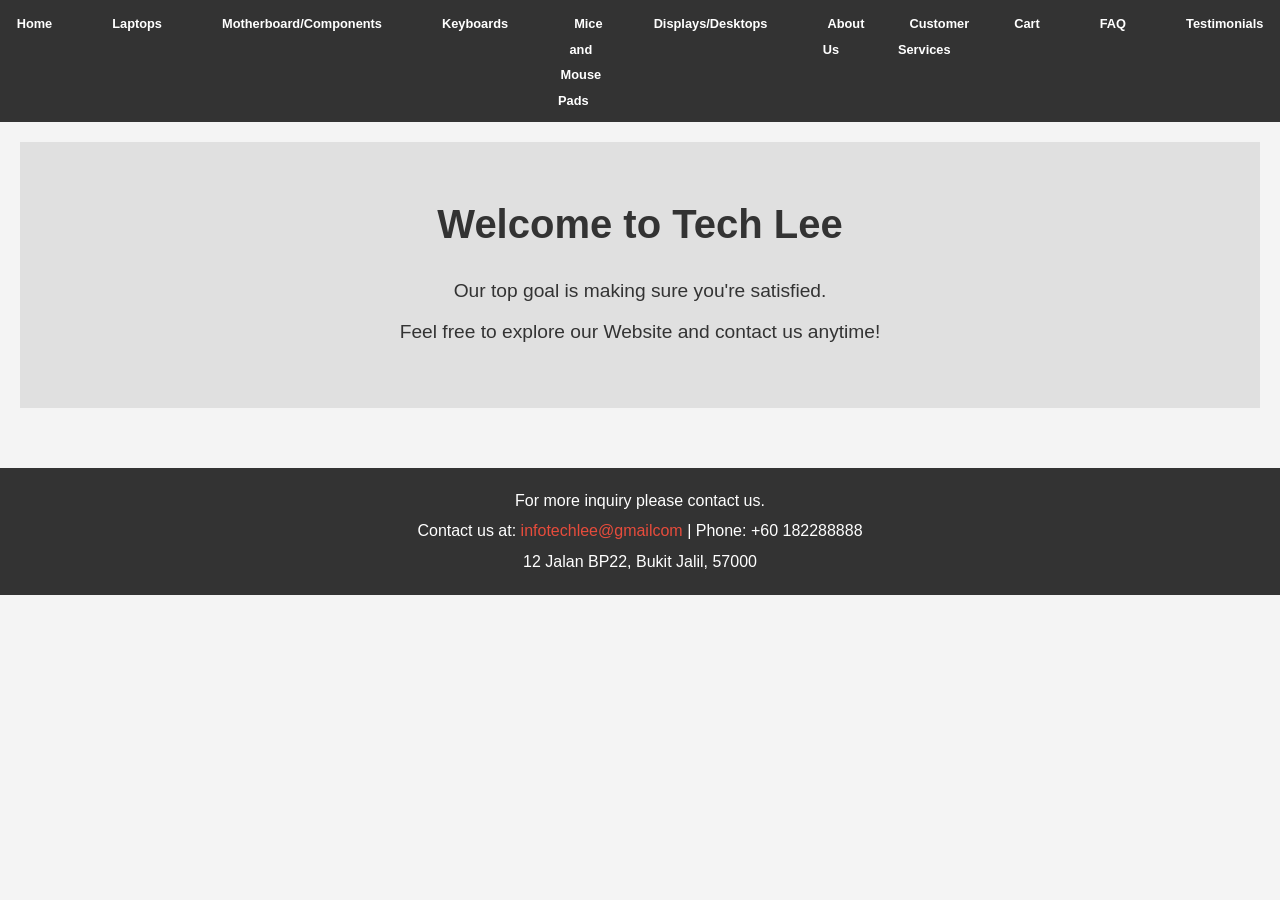
<file: index.html>
<!DOCTYPE html>
<html lang="en">
<head>
    <meta charset="UTF-8">
    <meta name="viewport" content="width=device-width, initial-scale=1.0">
    <title>Tech Lee</title>
    <link rel="stylesheet" href="style.css">
</head>
<body>
    <header>
        <nav>
            <ul>
                <li><a href="index.html">Home</a></li>               
                <li><a href="laptop.html">Laptops</a></li>
                <li><a href="motherboard.html">Motherboard/Components</a></li>
                <li><a href="keyboard.html">Keyboards</a></li>
                <li><a href="mouse.html">Mice and Mouse Pads</a></li>
                <li><a href="desktop.html">Displays/Desktops</a></li>
                <li><a href="about.html">About Us</a></li>
                <li><a href="support.html">Customer Services</a></li>
                <li><a href="cart.html">Cart</a></li>
                <li><a href="faq.html">FAQ</a></li>
                <li><a href="testimonials.html">Testimonials</a></li>
            </ul>
        </nav>
    </header>

    <main>
        <section id="hero">
            <h1>Welcome to Tech Lee</h1>
            <p>Our top goal is making sure you're satisfied.</p>
            <p>Feel free to explore our Website and contact us anytime!</p>
            
        </section>
    </main>

    <footer>
        <p>For more inquiry please contact us.</p>
        <p>Contact us at: <a href="sendmailto:infotechlee@gmail.com">infotechlee@gmailcom</a> | Phone: +60 182288888</p>
        <p>12 Jalan BP22, Bukit Jalil, 57000</p>
    </footer>

</body>
</html>
</file>
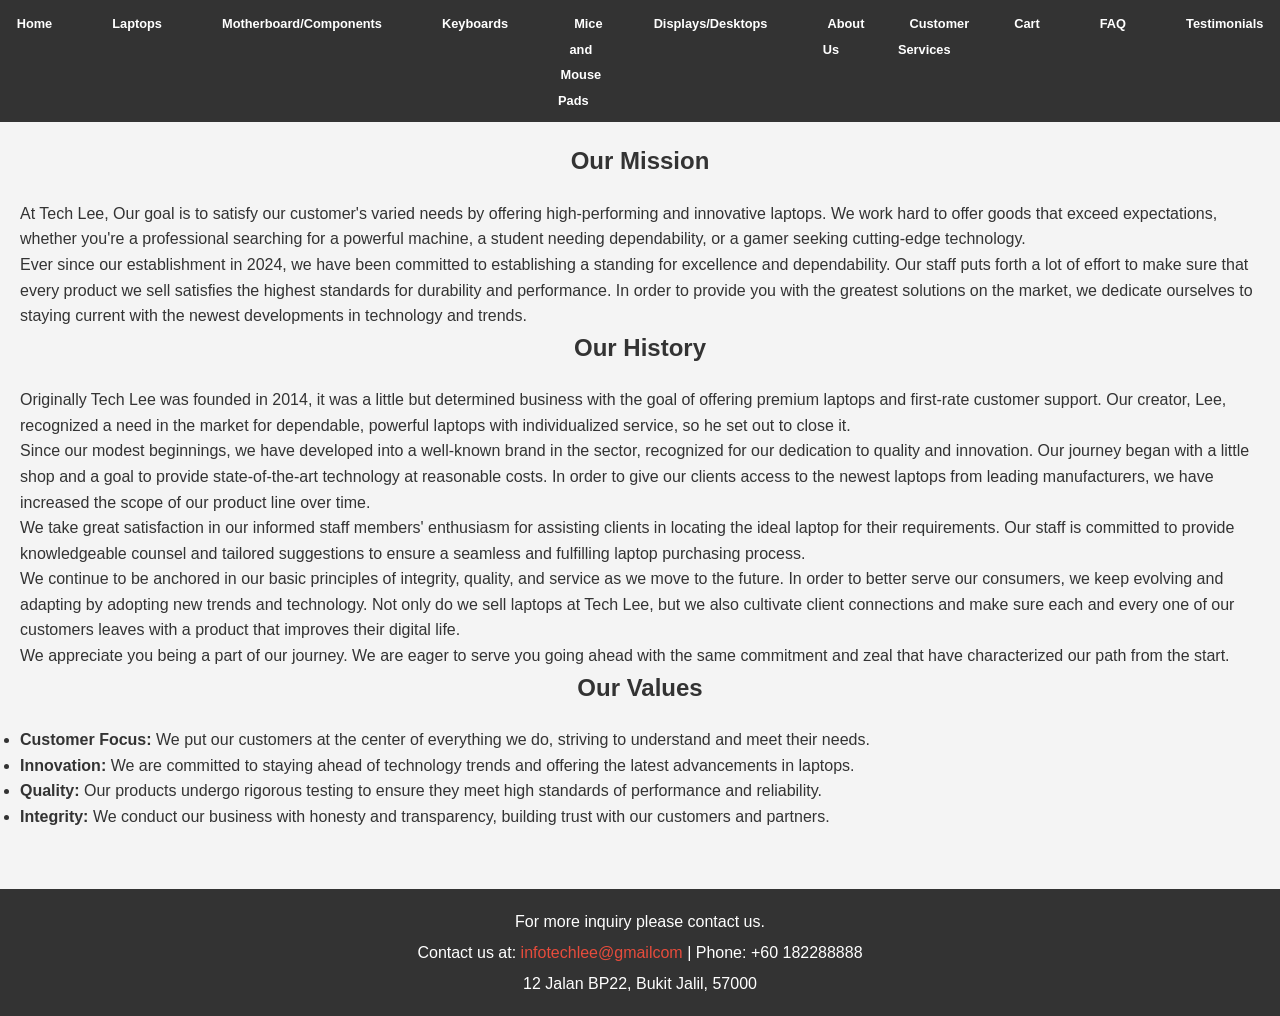
<file: about.html>
<!DOCTYPE html>
<html lang="en">
<head>
    <meta charset="UTF-8">
    <meta name="viewport" content="width=device-width, initial-scale=1.0">
    <title>About Us-Tech Lee</title>
    <link rel="stylesheet" href="style.css">
</head>
<body>
    <header>
        <nav>
            <ul>
                <li><a href="index.html">Home</a></li>
                <li><a href="laptop.html">Laptops</a></li>
                <li><a href="motherboard.html">Motherboard/Components</a></li>
                <li><a href="keyboard.html">Keyboards</a></li>
                <li><a href="mouse.html">Mice and Mouse Pads</a></li>
                <li><a href="desktop.html">Displays/Desktops</a></li>
                <li><a href="about.html">About Us</a></li>
                <li><a href="support.html">Customer Services</a></li>
                <li><a href="cart.html">Cart</a></li>
                <li><a href="faq.html">FAQ</a></li>
                <li><a href="testimonials.html">Testimonials</a></li>
            </ul>
        </nav>
    </header>

    <main>
        <section class="about-section">
            <h2>Our Mission</h2>

            <p>At Tech Lee, Our goal is to satisfy our customer's varied needs by offering high-performing and innovative laptops. 
            We work hard to offer goods that exceed expectations, whether you're a professional searching for a powerful machine, 
            a student needing dependability, or a gamer seeking cutting-edge technology.
            </p>

            <p>Ever since our establishment in 2024, we have been committed to establishing a standing for excellence and dependability.
            Our staff puts forth a lot of effort to make sure that every product we sell satisfies the highest standards for durability 
            and performance. In order to provide you with the greatest solutions on the market, we dedicate ourselves to staying current
            with the newest developments in technology and trends.
            </p>

        </section>

        <section class="company-history">
            <h2>Our History</h2>
            <p>Originally Tech Lee was founded in 2014, it was a little but determined business with the goal of offering premium 
            laptops and first-rate customer support. Our creator, Lee, recognized a need in the market for dependable, powerful laptops 
            with individualized service, so he set out to close it.
            </p>

            <p>Since our modest beginnings, we have developed into a well-known brand in the sector, recognized for our dedication to 
            quality and innovation. Our journey began with a little shop and a goal to provide state-of-the-art technology at reasonable
            costs. In order to give our clients access to the newest laptops from leading manufacturers, we have increased the scope of 
            our product line over time.
            </p>

            <p>We take great satisfaction in our informed staff members' enthusiasm for assisting clients in locating the ideal laptop 
            for their requirements. Our staff is committed to provide knowledgeable counsel and tailored suggestions to ensure a seamless 
            and fulfilling laptop purchasing process.
            </p>

            <p>We continue to be anchored in our basic principles of integrity, quality, and service as we move to the future. In order 
            to better serve our consumers, we keep evolving and adapting by adopting new trends and technology. Not only do we sell laptops 
            at Tech Lee, but we also cultivate client connections and make sure each and every one of our customers leaves with a product that 
            improves their digital life.
            </p>

            <p>We appreciate you being a part of our journey. We are eager to serve you going ahead with the same commitment and zeal that have 
            characterized our path from the start.
            </p>

        </section>

        <section class="values-section">
            <h2>Our Values</h2>
            <ul>
                <li><strong>Customer Focus:</strong> We put our customers at the center of everything we do, striving to understand and meet their needs.</li>
                <li><strong>Innovation:</strong> We are committed to staying ahead of technology trends and offering the latest advancements in laptops.</li>
                <li><strong>Quality:</strong> Our products undergo rigorous testing to ensure they meet high standards of performance and reliability.</li>
                <li><strong>Integrity:</strong> We conduct our business with honesty and transparency, building trust with our customers and partners.</li>
            </ul>
        </section>
    </main>

    <footer>
        <p>For more inquiry please contact us.</p>
        <p>Contact us at: <a href="sendmailto:infotechlee@gmail.com">infotechlee@gmailcom</a> | Phone: +60 182288888</p>
        <p>12 Jalan BP22, Bukit Jalil, 57000</p>
    </footer>
    
</body>
</html>
</file>
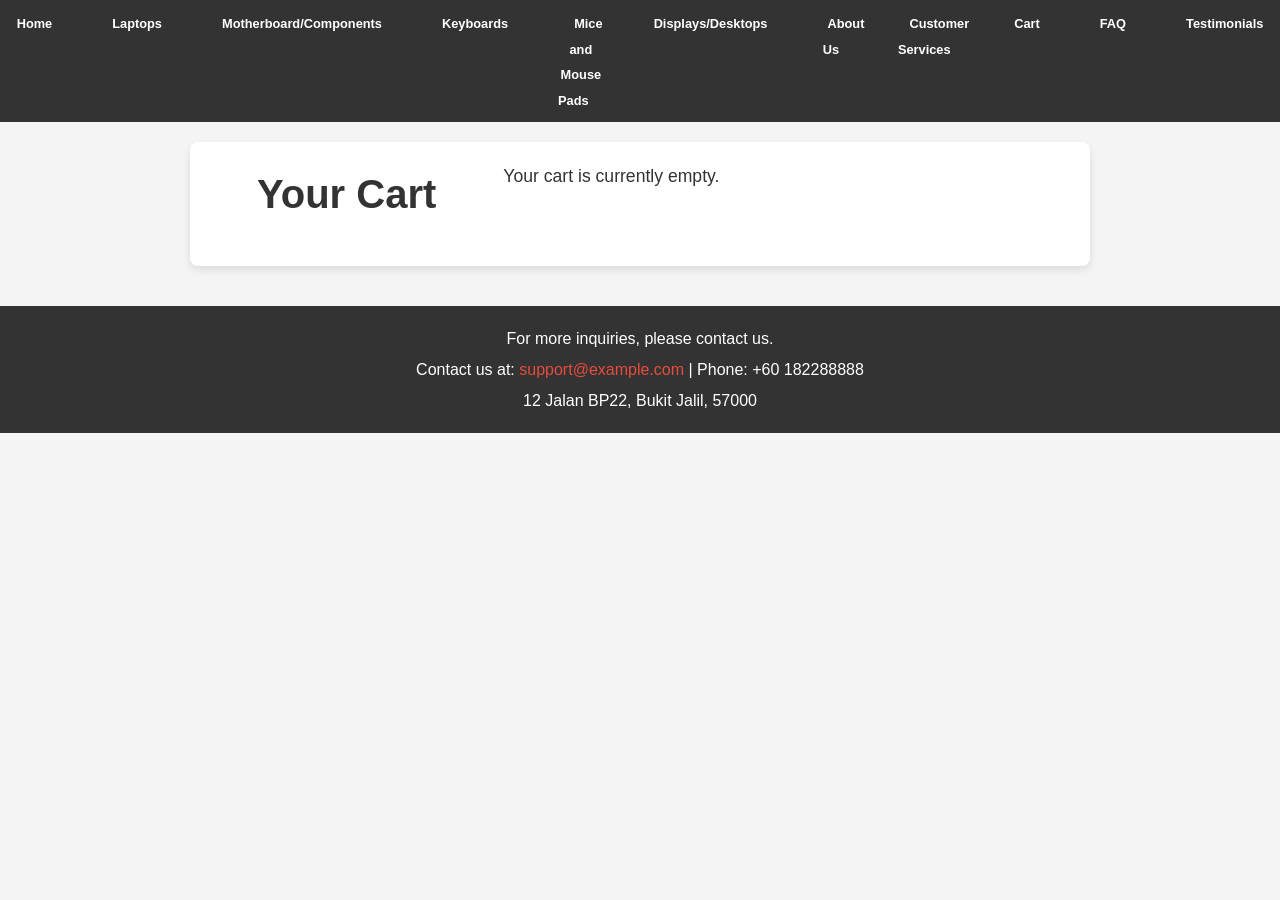
<file: cart.html>
<!DOCTYPE html>
<html lang="en">
<head>
    <meta charset="UTF-8">
    <meta name="viewport" content="width=device-width, initial-scale=1.0">
    <title>Shopping Cart</title>
    <link rel="stylesheet" href="style.css">
</head>
<body>
    <header>
        <nav>
            <ul>
                <li><a href="index.html">Home</a></li>
                <li><a href="laptop.html">Laptops</a></li>
                <li><a href="motherboard.html">Motherboard/Components</a></li>
                <li><a href="keyboard.html">Keyboards</a></li>
                <li><a href="mouse.html">Mice and Mouse Pads</a></li>
                <li><a href="desktop.html">Displays/Desktops</a></li>
                <li><a href="about.html">About Us</a></li>
                <li><a href="support.html">Customer Services</a></li>
                <li><a href="cart.html">Cart</a></li>
                <li><a href="faq.html">FAQ</a></li>
                <li><a href="testimonials.html">Testimonials</a></li>
            </ul>
        </nav>
    </header>

    <div class="container">
        <h1>Your Cart</h1>
        <p>Your cart is currently empty.</p>
        <!-- You can add cart items here later -->
    </div>

    <footer>
        <p>For more inquiries, please contact us.</p>
        <p>Contact us at: <a href="mailto:support@example.com">support@example.com</a> | Phone: +60 182288888</p>
        <p>12 Jalan BP22, Bukit Jalil, 57000</p>
    </footer>
</body>
</html>
</file>
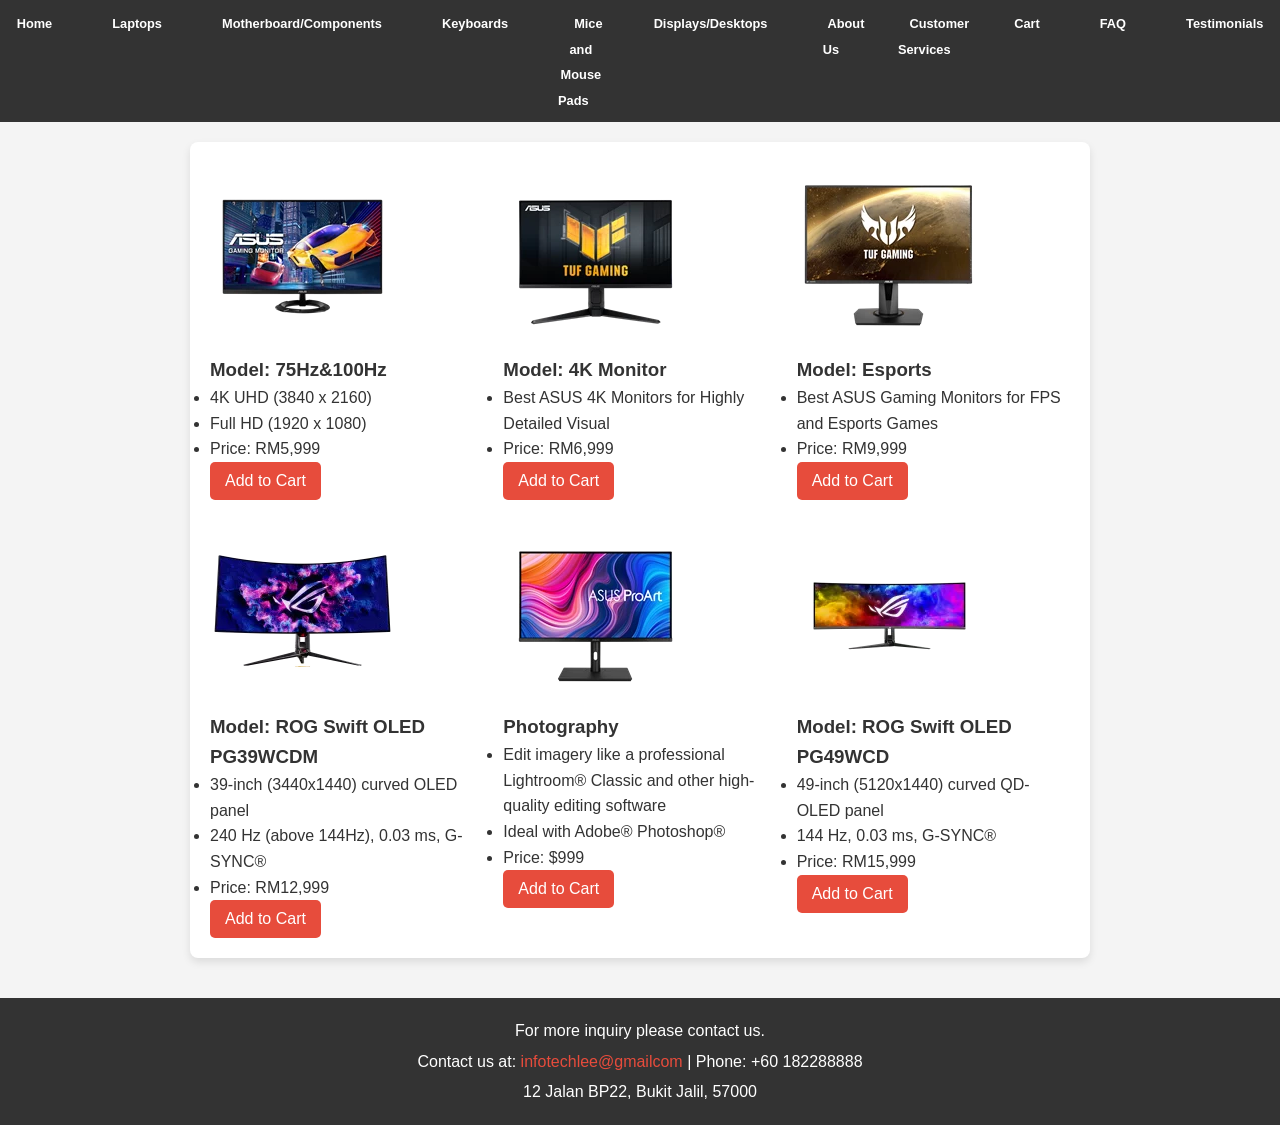
<file: desktop.html>
<!DOCTYPE html>
<html lang="en">
<head>
    <meta charset="UTF-8">
    <meta name="viewport" content="width=device-width, initial-scale=1.0">
    <title>Desktops</title>
    <link rel="stylesheet" href="style.css">
</head>
<body>
    <header>
        <nav>
            <ul>
                <li><a href="index.html">Home</a></li>
                <li><a href="laptop.html">Laptops</a></li>
                <li><a href="motherboard.html">Motherboard/Components</a></li>
                <li><a href="keyboard.html">Keyboards</a></li>
                <li><a href="mouse.html">Mice and Mouse Pads</a></li>
                <li><a href="desktop.html">Displays/Desktops</a></li>
                <li><a href="about.html">About Us</a></li>
                <li><a href="support.html">Customer Services</a></li>
                <li><a href="cart.html">Cart</a></li>
                <li><a href="faq.html">FAQ</a></li>
                <li><a href="testimonials.html">Testimonials</a></li>
            </ul>
        </nav>
    </header>

    <div class="container">
        <div class="desktop">
            <img src="images/22.webp" alt="Desktop 1">
            <h3>Model: 75Hz&100Hz</h3>
            <ul>
                <li>4K UHD (3840 x 2160)</li>
                <li>Full HD (1920 x 1080)</li>
                <li>Price: RM5,999</li>
                <button>Add to Cart</button>
            </ul>
        </div>
    
        <div class="desktop">
            <img src="images/222.webp" alt="Desktop 2">
            <h3>Model: 4K Monitor</h3>
            <ul>
                <li>Best ASUS 4K Monitors for Highly Detailed Visual</li>
                <li>Price: RM6,999</li>
                <button>Add to Cart</button>
            </ul>
        </div>
    
        <div class="desktop">
            <img src="images/2222.webp" alt="Desktop 3">
            <h3>Model: Esports</h3>
            <ul>
                <li>Best ASUS Gaming Monitors for FPS and Esports Games</li>
                <li>Price: RM9,999</li>
                <button>Add to Cart</button>
            </ul>
        </div>

        <div class="desktop">
            <img src="images/12.webp" alt="Desktop 4">
            <h3>Model: ROG Swift OLED PG39WCDM</h3>
            <ul>
                <li>39-inch (3440x1440) curved OLED panel</li>
                <li>240 Hz (above 144Hz), 0.03 ms, G-SYNC®</li>
                <li>Price: RM12,999</li>
                <button>Add to Cart</button>
            </ul>
        </div>

        <div class="desktop">
            <img src="images/111.webp" alt="Desktop 5">
            <h3>Photography</h3>
            <ul>
                <li>Edit imagery like a professional Lightroom® Classic and other high-quality editing software</li>
                <li>Ideal with Adobe® Photoshop®</li>
                <li>Price: $999</li>
                <button>Add to Cart</button>
            </ul>
        </div>

        <div class="desktop">
            <img src="images/12333.webp" alt="Desktop 6">
            <h3>Model: ROG Swift OLED PG49WCD</h3>
            <ul>
                <li>49-inch (5120x1440) curved QD-OLED panel</li>
                <li>144 Hz, 0.03 ms, G-SYNC®</li>
                <li>Price: RM15,999</li>
                <button>Add to Cart</button>
            </ul>
        </div>

    </div>
    
    <footer>
        <p>For more inquiry please contact us.</p>
        <p>Contact us at: <a href="sendmailto:infotechlee@gmail.com">infotechlee@gmailcom</a> | Phone: +60 182288888</p>
        <p>12 Jalan BP22, Bukit Jalil, 57000</p>
    </footer>
    
    
</body>
</html>
</file>
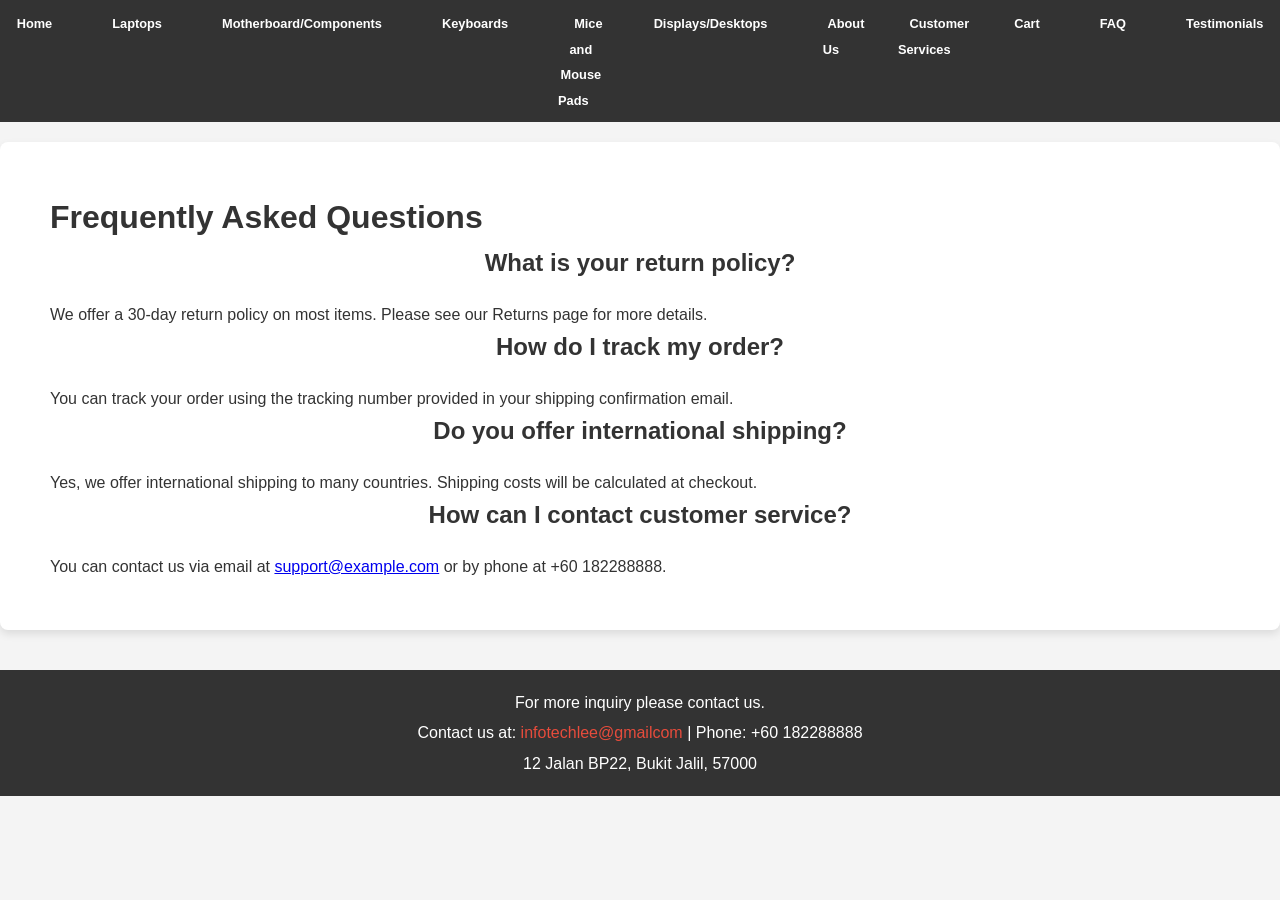
<file: faq.html>
<!DOCTYPE html>
<html lang="en">
<head>
    <meta charset="UTF-8">
    <meta name="viewport" content="width=device-width, initial-scale=1.0">
    <title>FAQ</title>
    <link rel="stylesheet" href="style.css">
</head>
<body>
    <header>
        <nav>
            <ul>
                <li><a href="index.html">Home</a></li>
                <li><a href="laptop.html">Laptops</a></li>
                <li><a href="motherboard.html">Motherboard/Components</a></li>
                <li><a href="keyboard.html">Keyboards</a></li>
                <li><a href="mouse.html">Mice and Mouse Pads</a></li>
                <li><a href="desktop.html">Displays/Desktops</a></li>
                <li><a href="about.html">About Us</a></li>
                <li><a href="support.html">Customer Services</a></li>
                <li><a href="cart.html">Cart</a></li>
                <li><a href="faq.html">FAQ</a></li>
                <li><a href="testimonials.html">Testimonials</a></li>
            </ul>
        </nav>
    </header>

    <div class="container-faq">
        <h1>Frequently Asked Questions</h1>
        <div class="faq-item">
            <h2>What is your return policy?</h2>
            <p>We offer a 30-day return policy on most items. Please see our Returns page for more details.</p>
        </div>
        <div class="faq-item">
            <h2>How do I track my order?</h2>
            <p>You can track your order using the tracking number provided in your shipping confirmation email.</p>
        </div>
        <div class="faq-item">
            <h2>Do you offer international shipping?</h2>
            <p>Yes, we offer international shipping to many countries. Shipping costs will be calculated at checkout.</p>
        </div>
        <div class="faq-item">
            <h2>How can I contact customer service?</h2>
            <p>You can contact us via email at <a href="mailto:support@example.com">support@example.com</a> or by phone at +60 182288888.</p>
        </div>
    </div>

    <footer>
        <p>For more inquiry please contact us.</p>
        <p>Contact us at: <a href="sendmailto:infotechlee@gmail.com">infotechlee@gmailcom</a> | Phone: +60 182288888</p>
        <p>12 Jalan BP22, Bukit Jalil, 57000</p>
    </footer>
</body>
</html>
</file>
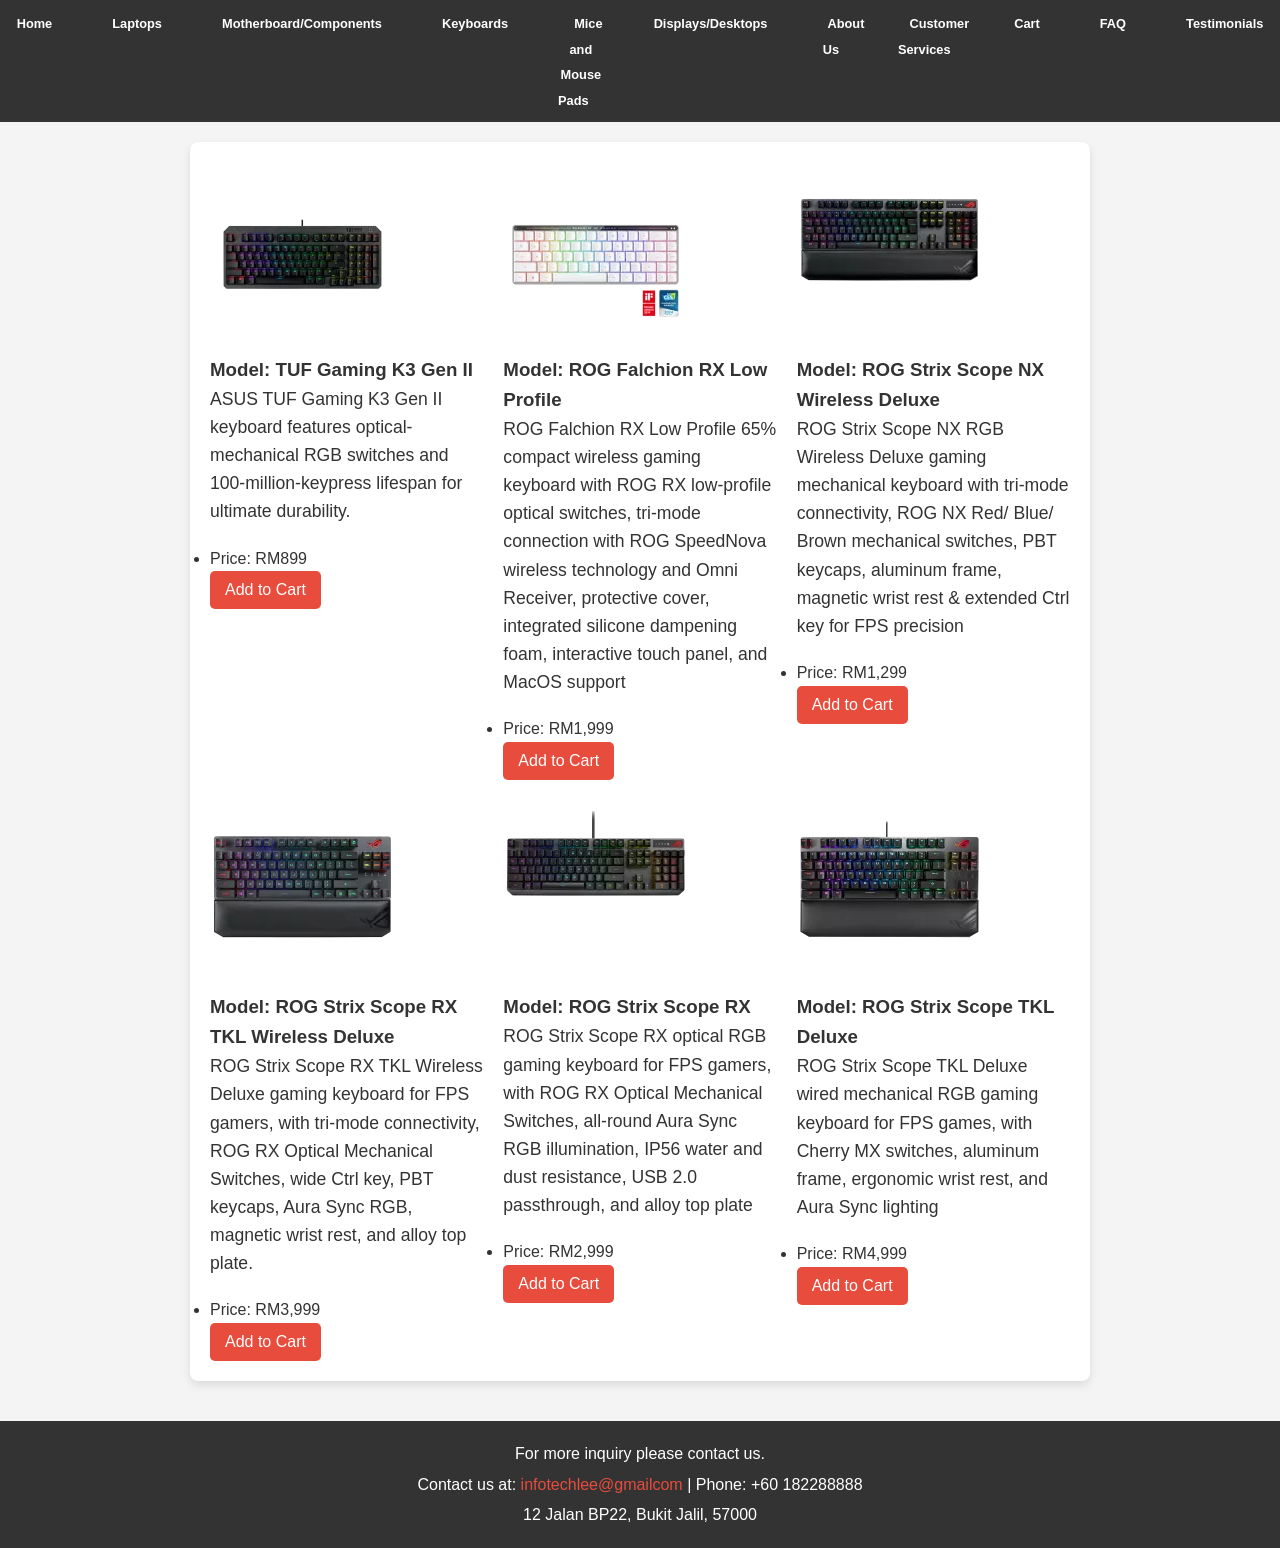
<file: keyboard.html>
<!DOCTYPE html>
<html lang="en">
<head>
    <meta charset="UTF-8">
    <meta name="viewport" content="width=device-width, initial-scale=1.0">
    <title>Keyboards</title>
    <link rel="stylesheet" href="style.css">
</head>
<body>
    <header>
        <nav>
            <ul>
                <li><a href="index.html">Home</a></li>
                <li><a href="laptop.html">Laptops</a></li>
                <li><a href="motherboard.html">Motherboard/Components</a></li>
                <li><a href="keyboard.html">Keyboards</a></li>
                <li><a href="mouse.html">Mice and Mouse Pads</a></li>
                <li><a href="desktop.html">Displays/Desktops</a></li>
                <li><a href="about.html">About Us</a></li>
                <li><a href="support.html">Customer Services</a></li>
                <li><a href="cart.html">Cart</a></li>
                <li><a href="faq.html">FAQ</a></li>
                <li><a href="testimonials.html">Testimonials</a></li>
            </ul>
        </nav>
    </header>

    <div class="container">
       
        <div class="keyboard">
            <img src="images/kb1.webp" alt="Keyboard 1">
            <h3>Model: TUF Gaming K3 Gen II</h3>
            <ul>
                <p>ASUS TUF Gaming K3 Gen II keyboard features optical-mechanical RGB switches 
                and 100-million-keypress lifespan for ultimate durability.</p>
                <li>Price: RM899</li>
            <button>Add to Cart</button>
            </ul>
        </div>
    
        <div class="keyboard">
            <img src="images/kb2.webp" alt="Keyboard 2">
            <h3>Model: ROG Falchion RX Low Profile</h3>
            <ul>
                <p>
                    ROG Falchion RX Low Profile 65% compact wireless gaming keyboard with ROG RX low-profile optical switches, 
                    tri-mode connection with ROG SpeedNova wireless technology and Omni Receiver, protective cover, 
                    integrated silicone dampening foam, interactive touch panel, and MacOS support
                </p>
                <li>Price: RM1,999</li>
            <button>Add to Cart</button>
            </ul>
        </div>
    
        <div class="keyboard">
            <img src="images/kb3.webp" alt="Keyboard 3">
            <h3>Model: ROG Strix Scope NX Wireless Deluxe</h3>
            <ul>
               <p>
                ROG Strix Scope NX RGB Wireless Deluxe gaming mechanical keyboard with tri-mode connectivity, ROG NX Red/ Blue/ 
                Brown mechanical switches, PBT keycaps, aluminum frame, magnetic wrist rest & extended Ctrl key for FPS precision
               </p>
               <li>Price: RM1,299</li>
            <button>Add to Cart</button>
            </ul>
        </div>

        <div class="keyboard">
            <img src="images/1.webp" alt="Keyboard 4">
            <h3>Model: ROG Strix Scope RX TKL Wireless Deluxe</h3>
            <ul>
               <p>
                ROG Strix Scope RX TKL Wireless Deluxe gaming keyboard for FPS gamers, with tri-mode connectivity, 
                ROG RX Optical Mechanical Switches, wide Ctrl key, PBT keycaps, Aura Sync RGB, magnetic wrist rest, and alloy top plate.
               </p>
               <li>Price: RM3,999</li>
            <button>Add to Cart</button>
            </ul>
        </div>

        <div class="keyboard">
            <img src="images/2.webp" alt="Keyboard 5">
            <h3>Model: ROG Strix Scope RX</h3>
            <ul>
               <p>
                ROG Strix Scope RX optical RGB gaming keyboard for FPS gamers, with ROG RX Optical Mechanical Switches, 
                all-round Aura Sync RGB illumination, IP56 water and dust resistance, USB 2.0 passthrough, and alloy top plate
               </p>
               <li>Price: RM2,999</li>
            <button>Add to Cart</button>
            </ul>
        </div>

        <div class="keyboard">
            <img src="images/3.webp" alt="Keyboard 6">
            <h3>Model: ROG Strix Scope TKL Deluxe</h3>
            <ul>
               <p>
                ROG Strix Scope TKL Deluxe wired mechanical RGB gaming keyboard for FPS games, with Cherry MX switches, 
                aluminum frame, ergonomic wrist rest, and Aura Sync lighting
               </p>
               <li>Price: RM4,999</li>
            <button>Add to Cart</button>
            </ul>
        </div>
    </div>
    
    <footer>
        <p>For more inquiry please contact us.</p>
        <p>Contact us at: <a href="sendmailto:infotechlee@gmail.com">infotechlee@gmailcom</a> | Phone: +60 182288888</p>
        <p>12 Jalan BP22, Bukit Jalil, 57000</p>
    </footer>
    
    
</body>
</html>
</file>
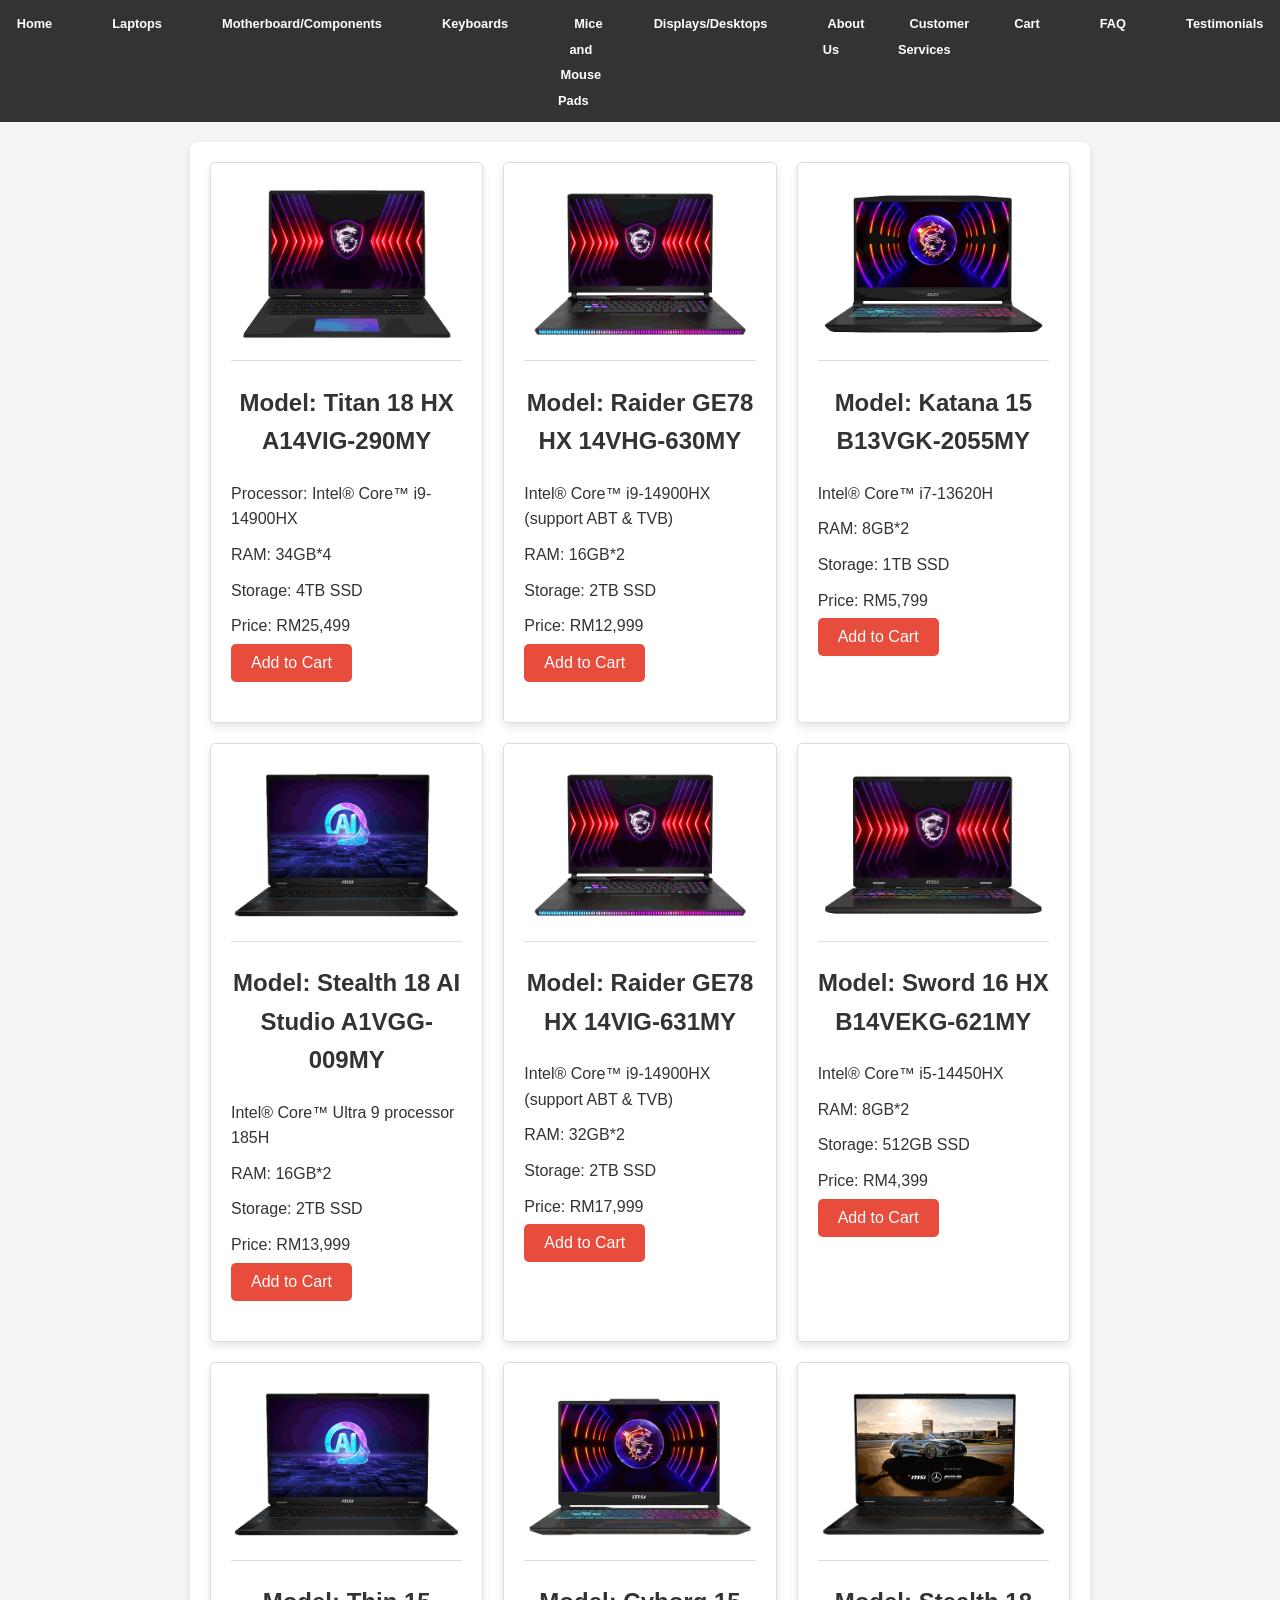
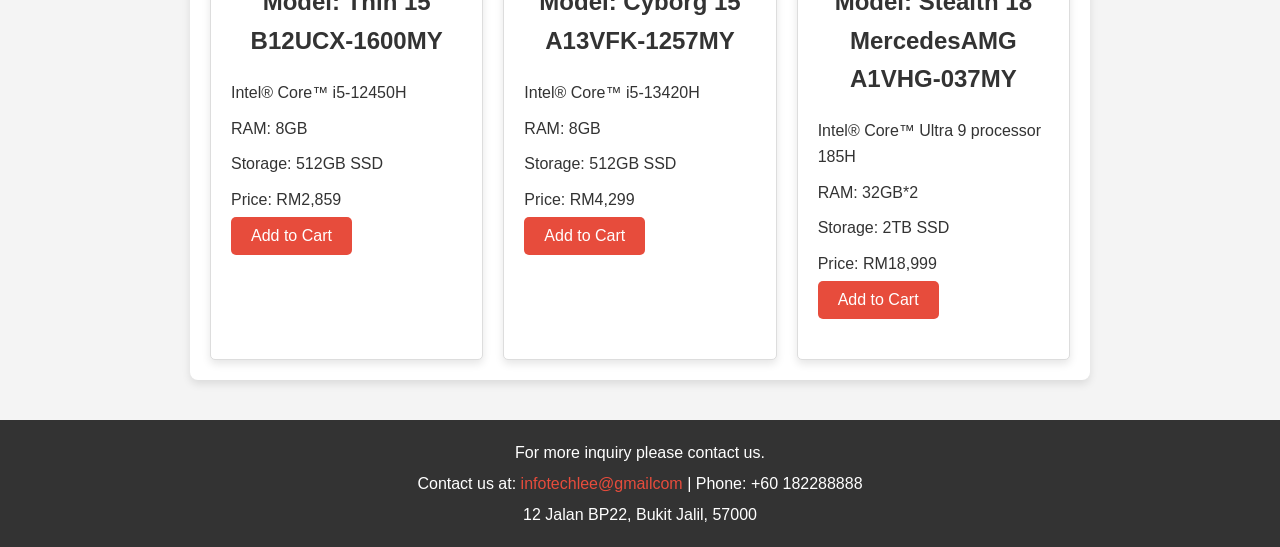
<file: laptop.html>
<!DOCTYPE html>
<html lang="en">
<head>
    <meta charset="UTF-8">
    <meta name="viewport" content="width=device-width, initial-scale=1.0">
    <title>Laptops</title>
    <link rel="stylesheet" href="style.css">
</head>
<body>
    <header>
        <nav>
            <ul>
                <li><a href="index.html">Home</a></li>              
                <li><a href="laptop.html">Laptops</a></li>
                <li><a href="motherboard.html">Motherboard/Components</a></li>
                <li><a href="keyboard.html">Keyboards</a></li>
                <li><a href="mouse.html">Mice and Mouse Pads</a></li>
                <li><a href="desktop.html">Displays/Desktops</a></li>
                <li><a href="about.html">About Us</a></li>
                <li><a href="support.html">Customer Services</a></li>
                <li><a href="cart.html">Cart</a></li>
                <li><a href="faq.html">FAQ</a></li>
                <li><a href="testimonials.html">Testimonials</a></li>
            </ul>
        </nav>
    </header>
    
    <div class="container">
    
    <div class="laptop">
        <img src="images/Titan-18-HX.png" alt="Laptop 1">
        <h3>Model: Titan 18 HX A14VIG-290MY</h3>
        <ul>
            <li>Processor: Intel® Core™ i9-14900HX</li>
            <li>RAM: 34GB*4</li>
            <li>Storage: 4TB SSD</li>
            <li>Price: RM25,499</li>
            <button>Add to Cart</button>
        </ul>
    </div>

    <div class="laptop">
        <img src="images/Raider-GE78-HX-14VHG.png" alt="Laptop 2">
        <h3>Model: Raider GE78 HX 14VHG-630MY</h3>
        <ul>
            <li>Intel® Core™ i9-14900HX (support ABT & TVB)</li>
            <li>RAM: 16GB*2 </li>
            <li>Storage: 2TB SSD</li>
            <li>Price: RM12,999</li>
            <button>Add to Cart</button>
        </ul>
    </div>

    <div class="laptop">
        <img src="images/Katana-15.png" alt="Laptop 3">
        <h3>Model: Katana 15 B13VGK-2055MY</h3>
        <ul>
            <li>Intel® Core™ i7-13620H</li>
            <li>RAM: 8GB*2</li>
            <li>Storage: 1TB SSD</li>
            <li>Price: RM5,799</li>
            <button>Add to Cart</button>
        </ul>
    </div>

    <div class="laptop">
        <img src="images/Stealth-18-AI-Studio.png" alt="Laptop 4">
        <h3>Model: Stealth 18 AI Studio A1VGG-009MY</h3>
        <ul>
            <li>Intel® Core™ Ultra 9 processor 185H</li>
            <li>RAM: 16GB*2</li>
            <li>Storage: 2TB SSD</li>
            <li>Price: RM13,999</li>
            <button>Add to Cart</button>
        </ul>
    </div>

    <div class="laptop">
        <img src="images/Raider-GE78-HX-14VHG (1).png" alt="Laptop 5">
        <h3>Model: Raider GE78 HX 14VIG-631MY</h3>
        <ul>
            <li>Intel® Core™ i9-14900HX (support ABT & TVB)</li>
            <li>RAM: 32GB*2</li>
            <li>Storage: 2TB SSD</li>
            <li>Price: RM17,999</li>
            <button>Add to Cart</button>
        </ul>
    </div>

    <div class="laptop">
        <img src="images/Sword-16-HX.webp" alt="Laptop 6">
        <h3>Model: Sword 16 HX B14VEKG-621MY</h3>
        <ul>
            <li>Intel® Core™ i5-14450HX</li>
            <li>RAM: 8GB*2</li>
            <li>Storage: 512GB SSD</li>
            <li>Price: RM4,399</li>
            <button>Add to Cart</button>
        </ul>
    </div>

    <div class="laptop">
        <img src="images/Stealth-18-AI-Studio.png" alt="Laptop 7">
        <h3>Model: Thin 15 B12UCX-1600MY</h3>
        <ul>
            <li>Intel® Core™ i5-12450H</li>
            <li>RAM: 8GB</li>
            <li>Storage: 512GB SSD</li>
            <li>Price: RM2,859</li>
            <button>Add to Cart</button>
        </ul>
    </div>

    <div class="laptop">
        <img src="images/cy.png" alt="Laptop 8">
        <h3>Model: Cyborg 15 A13VFK-1257MY</h3>
        <ul>
            <li>Intel® Core™ i5-13420H</li>
            <li>RAM: 8GB</li>
            <li>Storage: 512GB SSD</li>
            <li>Price: RM4,299</li>
            <button>Add to Cart</button>
        </ul>
    </div>

    <div class="laptop">
        <img src="images/sq.png" alt="Laptop 8">
        <h3>Model: Stealth 18 MercedesAMG A1VHG-037MY</h3>
        <ul>
            <li>Intel® Core™ Ultra 9 processor 185H</li>
            <li>RAM: 32GB*2</li>
            <li>Storage: 2TB SSD</li>
            <li>Price: RM18,999</li>
            <button>Add to Cart</button>
        </ul>
    </div>

</div>

<footer>
    <p>For more inquiry please contact us.</p>
    <p>Contact us at: <a href="sendmailto:infotechlee@gmail.com">infotechlee@gmailcom</a> | Phone: +60 182288888</p>
    <p>12 Jalan BP22, Bukit Jalil, 57000</p>
</footer>



</body>
</html>
</file>
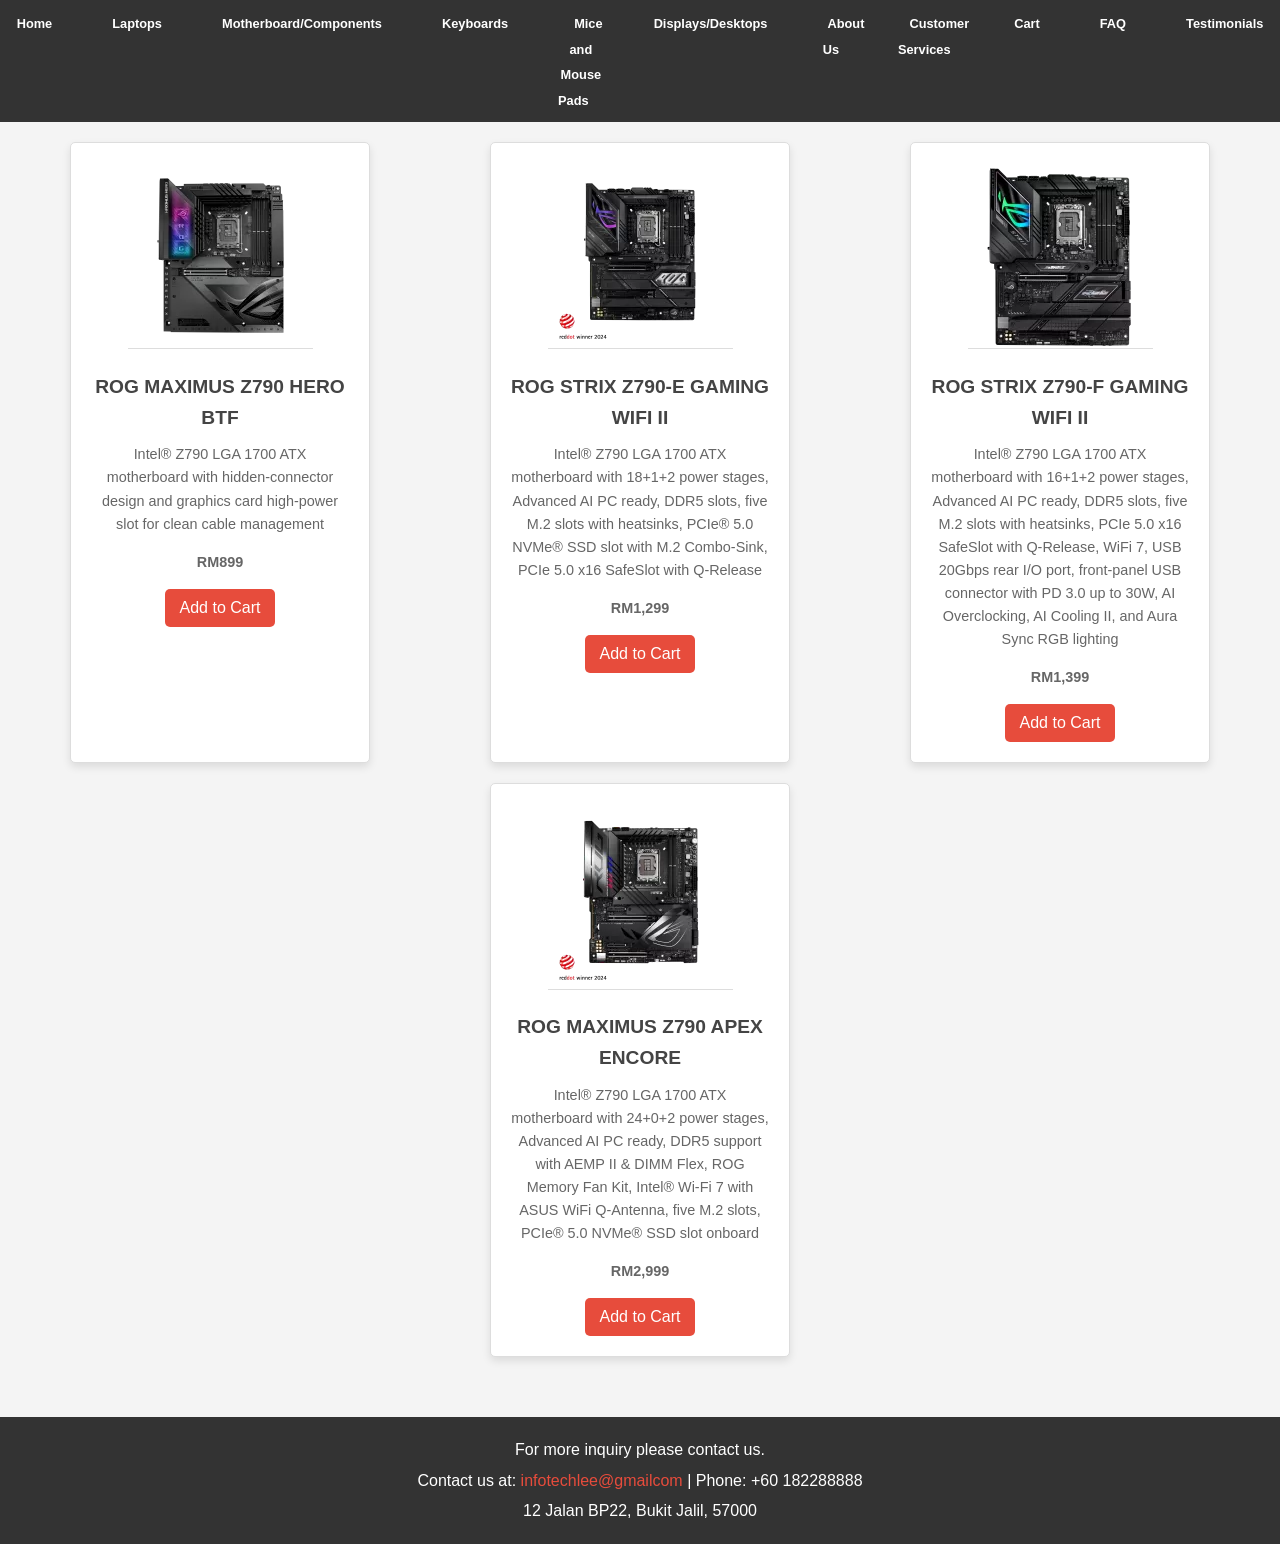
<file: motherboard.html>
<!DOCTYPE html>
<html lang="en">
<head>
    <meta charset="UTF-8">
    <meta name="viewport" content="width=device-width, initial-scale=1.0">
    <title>Motherboards & Components</title>
    <link rel="stylesheet" href="style.css">
</head>
<body>
    <header>
        <nav>
            <ul>
                <li><a href="index.html">Home</a></li>             
                <li><a href="laptop.html">Laptops</a></li>
                <li><a href="motherboard.html">Motherboard/Components</a></li>
                <li><a href="keyboard.html">Keyboards</a></li>
                <li><a href="mouse.html">Mice and Mouse Pads</a></li>
                <li><a href="desktop.html">Displays/Desktops</a></li>
                <li><a href="about.html">About Us</a></li>
                <li><a href="support.html">Customer Services</a></li>
                <li><a href="cart.html">Cart</a></li>
                <li><a href="faq.html">FAQ</a></li>
                <li><a href="testimonials.html">Testimonials</a></li>
            </ul>
        </nav>
    </header>

    <main>
        <section class="motherboard-list">

            <div class="motherboard">
                <img src="images/fwebp.webp" alt="Motherboard 1">
                <h3>ROG MAXIMUS Z790 HERO BTF</h3>
                <p>Intel® Z790 LGA 1700 ATX motherboard with hidden-connector design and graphics card high-power slot for clean cable management</p>
                <p class="price">RM899</p>
                <button>Add to Cart</button>
            </div>

            <div class="motherboard">
                <img src="images/fwebp (1).webp" alt="Motherboard 2">
                <h3>ROG STRIX Z790-E GAMING WIFI II</h3>
                <p>Intel® Z790 LGA 1700 ATX motherboard with 18+1+2 power stages, Advanced AI PC ready, DDR5 slots, five M.2 slots with heatsinks, 
                PCIe® 5.0 NVMe® SSD slot with M.2 Combo-Sink, PCIe 5.0 x16 SafeSlot with Q-Release</p>
                <p class="price">RM1,299</p>
                <button>Add to Cart</button>
            </div>

            <div class="motherboard">
                <img src="images/fwebp (2).webp" alt="Motherboard 3">
                <h3>ROG STRIX Z790-F GAMING WIFI II</h3>
                <p>Intel® Z790 LGA 1700 ATX motherboard with 16+1+2 power stages, Advanced AI PC ready, DDR5 slots, 
                five M.2 slots with heatsinks, PCIe 5.0 x16 SafeSlot with Q-Release, WiFi 7, USB 20Gbps rear I/O port, 
                front-panel USB connector with PD 3.0 up to 30W, AI Overclocking, AI Cooling II, and Aura Sync RGB lighting</p>
                <p class="price">RM1,399</p>
                <button>Add to Cart</button>
            </div>

            <div class="motherboard">
                <img src="images/motherboard4.webp" alt="Motherboard 4">
                <h3>ROG MAXIMUS Z790 APEX ENCORE</h3>
                <p>Intel® Z790 LGA 1700 ATX motherboard with 24+0+2 power stages, Advanced AI PC ready, 
                DDR5 support with AEMP II & DIMM Flex, ROG Memory Fan Kit, Intel® Wi-Fi 7 with ASUS WiFi Q-Antenna, 
                five M.2 slots, PCIe® 5.0 NVMe® SSD slot onboard</p>
                <p class="price">RM2,999</p>
                <button>Add to Cart</button>
            </div>
        </section>
    </main>

    <footer>
        <p>For more inquiry please contact us.</p>
        <p>Contact us at: <a href="sendmailto:infotechlee@gmail.com">infotechlee@gmailcom</a> | Phone: +60 182288888</p>
        <p>12 Jalan BP22, Bukit Jalil, 57000</p>
    </footer>
</body>
</html>
</file>
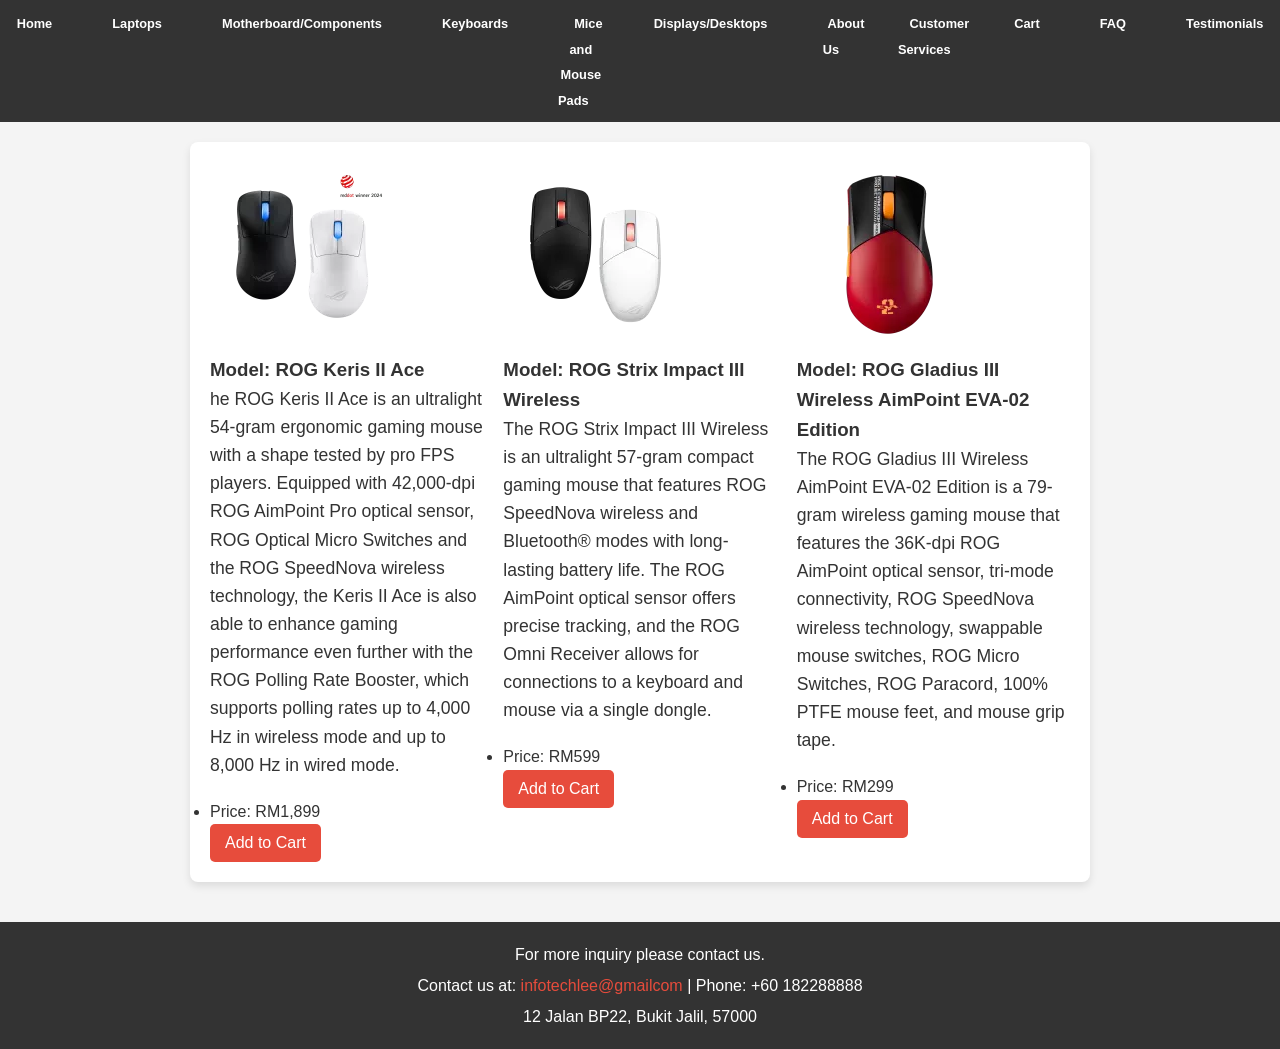
<file: mouse.html>
<!DOCTYPE html>
<html lang="en">
<head>
    <meta charset="UTF-8">
    <meta name="viewport" content="width=device-width, initial-scale=1.0">
    <title>Mouses</title>
    <link rel="stylesheet" href="style.css">
</head>
<body>
    <header>
        <nav>
            <ul>
                <li><a href="index.html">Home</a></li> 
                <li><a href="laptop.html">Laptops</a></li>
                <li><a href="motherboard.html">Motherboard/Components</a></li>
                <li><a href="keyboard.html">Keyboards</a></li>
                <li><a href="mouse.html">Mice and Mouse Pads</a></li>
                <li><a href="desktop.html">Displays/Desktops</a></li>
                <li><a href="about.html">About Us</a></li>
                <li><a href="support.html">Customer Services</a></li>
                <li><a href="cart.html">Cart</a></li>
                <li><a href="faq.html">FAQ</a></li>
                <li><a href="testimonials.html">Testimonials</a></li>
            </ul>
        </nav>
    </header>

    <div class="container">
        <div class="mouse">
            <img src="images/h1.webp" alt="Wireless Mouse 1">
            <h3>Model: ROG Keris II Ace</h3>
            <ul>
                <p>he ROG Keris II Ace is an ultralight 54-gram ergonomic gaming mouse with a shape tested by pro FPS players.
                Equipped with 42,000-dpi ROG AimPoint Pro optical sensor, ROG Optical Micro Switches and the ROG SpeedNova wireless 
                technology, the Keris II Ace is also able to enhance gaming performance even further with the ROG Polling Rate Booster, 
                which supports polling rates up to 4,000 Hz in wireless mode and up to 8,000 Hz in wired mode.
                </p>
                <li>Price: RM1,899</li>
                <button>Add to Cart</button>
            </ul>
        </div>
    
        <div class="mouse">
            <img src="images/q1.webp" alt="Wireless Mouse 2">
            <h3>Model: ROG Strix Impact III Wireless</h3>
            <ul>
                <p>The ROG Strix Impact III Wireless is an ultralight 57-gram compact gaming mouse that features ROG SpeedNova wireless 
                and Bluetooth® modes with long-lasting battery life. The ROG AimPoint optical sensor offers precise tracking, 
                and the ROG Omni Receiver allows for connections to a keyboard and mouse via a single dongle.
                </p>
                <li>Price: RM599</li>
                <button>Add to Cart</button>
            </ul>
        </div>

        <div class="mouse">
            <img src="images/q2.webp" alt="Wireless Mouse 3">
            <h3>Model: ROG Gladius III Wireless AimPoint EVA-02 Edition</h3>
            <ul>
                <p>The ROG Gladius III Wireless AimPoint EVA-02 Edition is a 79-gram wireless gaming mouse that features the 36K-dpi 
                ROG AimPoint optical sensor, tri-mode connectivity, ROG SpeedNova wireless technology, swappable mouse switches,
                 ROG Micro Switches, ROG Paracord, 100% PTFE mouse feet, and mouse grip tape.
                </p>
                <li>Price: RM299</li>
                <button>Add to Cart</button>
            </ul>
        </div>
    </div>
    
    <footer>
        <p>For more inquiry please contact us.</p>
        <p>Contact us at: <a href="sendmailto:infotechlee@gmail.com">infotechlee@gmailcom</a> | Phone: +60 182288888</p>
        <p>12 Jalan BP22, Bukit Jalil, 57000</p>
    </footer>
    
    
</body>
</html>
</file>
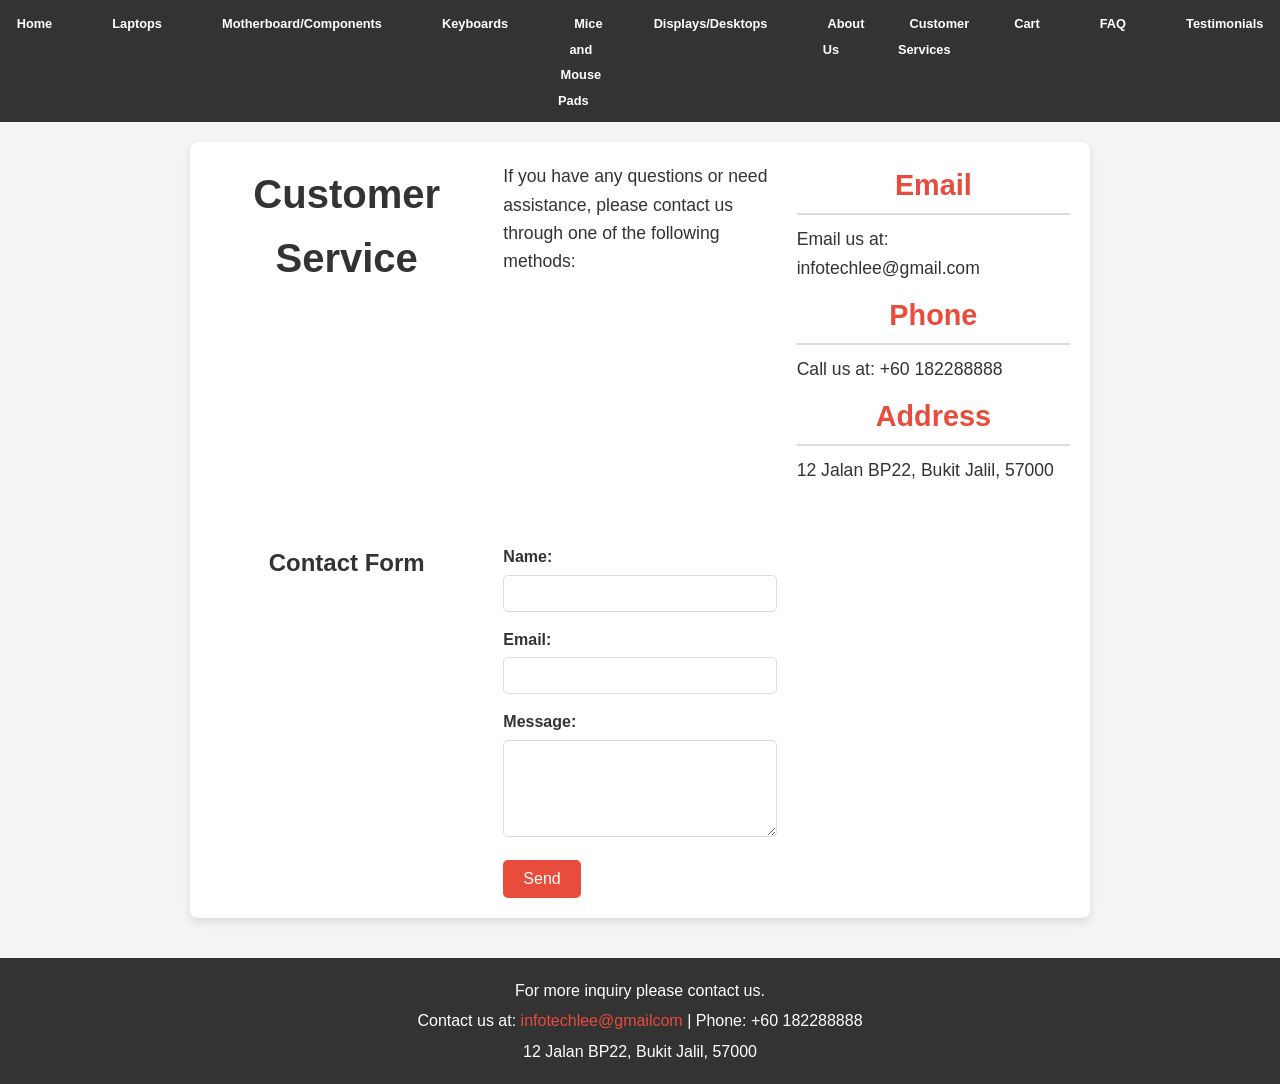
<file: support.html>
<!DOCTYPE html>
<html lang="en">
<head>
    <meta charset="UTF-8">
    <meta name="viewport" content="width=device-width, initial-scale=1.0">
    <title>Customer Services</title>
    <link rel="stylesheet" href="style.css">
</head>
<body>
    <header>
        <nav>
            <ul>
                <li><a href="index.html">Home</a></li>
                <li><a href="laptop.html">Laptops</a></li>
                <li><a href="motherboard.html">Motherboard/Components</a></li>
                <li><a href="keyboard.html">Keyboards</a></li>
                <li><a href="mouse.html">Mice and Mouse Pads</a></li>
                <li><a href="desktop.html">Displays/Desktops</a></li>
                <li><a href="about.html">About Us</a></li>
                <li><a href="support.html">Customer Services</a></li>
                <li><a href="cart.html">Cart</a></li>
                <li><a href="faq.html">FAQ</a></li>
                <li><a href="testimonials.html">Testimonials</a></li>
            </ul>
        </nav>
    </header>

    <div class="container">
        <h1>Customer Service</h1>
        <p>If you have any questions or need assistance, please contact us through one of the following methods:</p>
        <div class="contact-info">
            <h2>Email</h2>
            <p>Email us at: <a href="mailto:infotechlee@gmail.com">infotechlee@gmail.com</a></p>

            <h2>Phone</h2>
            <p>Call us at: +60 182288888</p>

            <h2>Address</h2>
            <p>12 Jalan BP22, Bukit Jalil, 57000</p>
        </div>

        <h2>Contact Form</h2>
        <form action="#" method="post">
            <label for="name">Name:</label>
            <input type="text" id="name" name="name" required>

            <label for="email">Email:</label>
            <input type="email" id="email" name="email" required>

            <label for="message">Message:</label>
            <textarea id="message" name="message" rows="5" required></textarea>

            <button type="submit">Send</button>
        </form>
    </div>

    <footer>
        <p>For more inquiry please contact us.</p>
        <p>Contact us at: <a href="sendmailto:infotechlee@gmail.com">infotechlee@gmailcom</a> | Phone: +60 182288888</p>
        <p>12 Jalan BP22, Bukit Jalil, 57000</p>
    </footer>

</body>
</html>
</file>
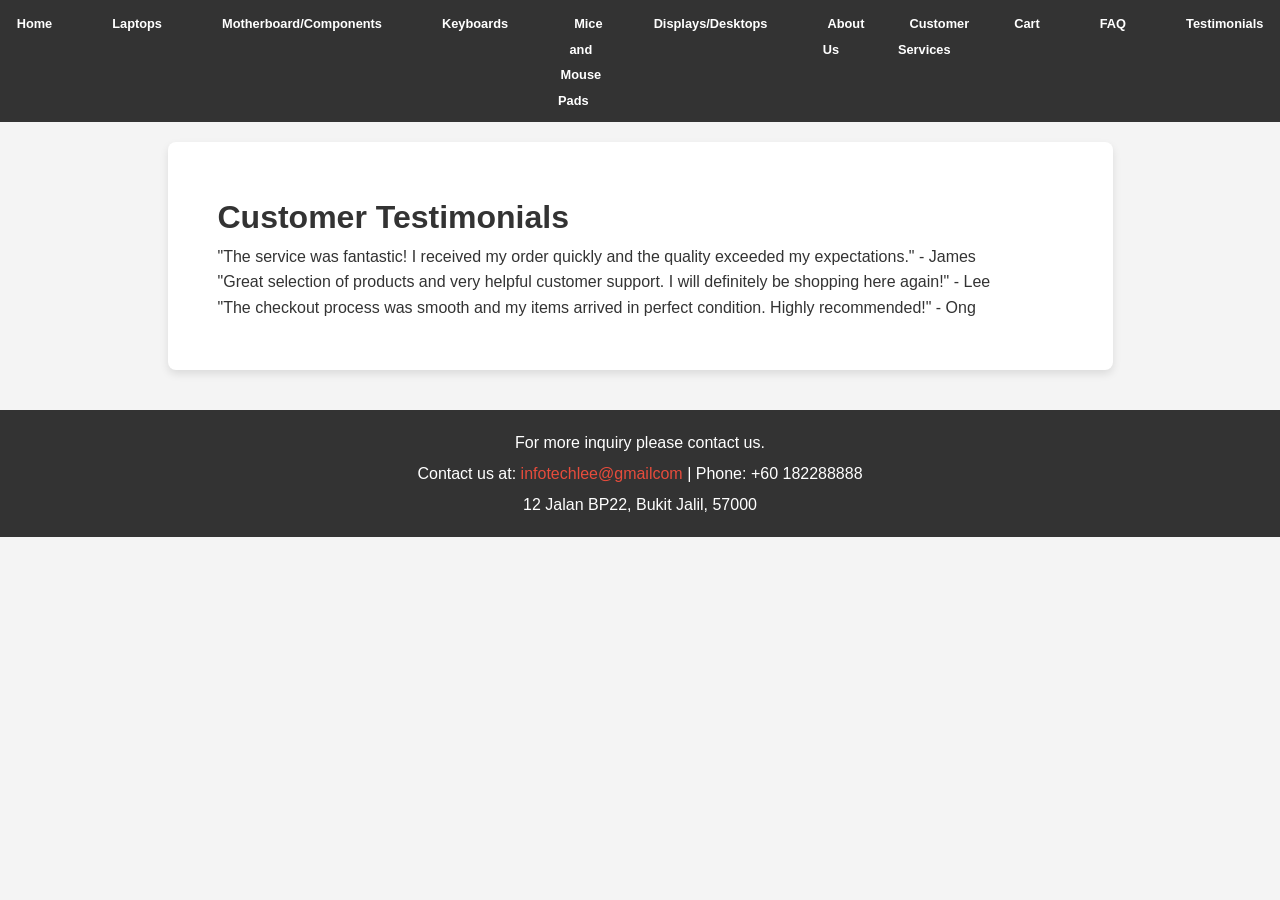
<file: testimonials.html>
<!DOCTYPE html>
<html lang="en">
<head>
    <meta charset="UTF-8">
    <meta name="viewport" content="width=device-width, initial-scale=1.0">
    <title>Testimonials</title>
    <link rel="stylesheet" href="style.css">
</head>
<body>
    <header>
        <nav>
            <ul>
                <li><a href="index.html">Home</a></li>
                <li><a href="laptop.html">Laptops</a></li>
                <li><a href="motherboard.html">Motherboard/Components</a></li>
                <li><a href="keyboard.html">Keyboards</a></li>
                <li><a href="mouse.html">Mice and Mouse Pads</a></li>
                <li><a href="desktop.html">Displays/Desktops</a></li>
                <li><a href="about.html">About Us</a></li>
                <li><a href="support.html">Customer Services</a></li>
                <li><a href="cart.html">Cart</a></li>
                <li><a href="faq.html">FAQ</a></li>
                <li><a href="testimonials.html">Testimonials</a></li>
            </ul>
        </nav>
    </header>

    <div class="container-testi">
        <h1>Customer Testimonials</h1>
        <div class="testimonial">
            <p>"The service was fantastic! I received my order quickly and the quality exceeded my expectations." - James</p>
        </div>
        <div class="testimonial">
            <p>"Great selection of products and very helpful customer support. I will definitely be shopping here again!" - Lee</p>
        </div>
        <div class="testimonial">
            <p>"The checkout process was smooth and my items arrived in perfect condition. Highly recommended!" - Ong</p>
        </div>
    </div>

    <footer>
        <p>For more inquiry please contact us.</p>
        <p>Contact us at: <a href="sendmailto:infotechlee@gmail.com">infotechlee@gmailcom</a> | Phone: +60 182288888</p>
        <p>12 Jalan BP22, Bukit Jalil, 57000</p>
    </footer>
</body>
</html>
</file>
<file: style.css>
body {
    font-family: Arial, sans-serif;
    margin: 0;
    padding: 0;
    background-color: #f9f9f9;
    color: #333;
    line-height: 1.6;
}

header {
    background-color: #333;
    color: white;
    padding: 10px 0;
    text-align: center;
}

nav ul {
    list-style-type: none;
    margin: 0;
    padding: 0;
    display: flex;
    justify-content: center;
}

nav ul li {
    margin: 0 15px;
}

nav ul li a {
    color: white;
    text-decoration: none;
    padding: 8px 15px;
    border-radius: 5px;
    font-size: 0.8em; 
}

nav ul li a:hover {
    background-color: #555;
}

#hero {
    background-color: #e0e0e0;
    text-align: center;
    padding: 50px 20px;
}

#hero h1 {
    font-size: 2.5em;
    margin-bottom: 20px;
    color: #333;
}

#hero p {
    font-size: 1.2em;
    margin-bottom: 10px;
}

footer {
    background-color: #333;
    color: white;
    text-align: center;
    padding: 20px 0;
    margin-top: 20px;
}

footer p {
    margin: 5px 0;
}

footer a {
    color: #4CAF50;
    text-decoration: none;
}

footer a:hover {
    text-decoration: underline;
}

@media (max-width: 768px) {
    nav ul {
        flex-direction: column;
        padding: 10px 0;
    }

    nav ul li {
        margin: 10px 0;
    }

    #hero {
        padding: 30px 15px;
    }

    #hero h1 {
        font-size: 2em;
    }

    #hero p {
        font-size: 1em;
    }
}

/* Page 2 */
.container {
    max-width: 1200px;
    margin: 20px auto;
    padding: 0 20px;
}

.container h1 {
    text-align: center;
    color: #333;
    margin-bottom: 30px;
    font-size: 2.5em;
}

.laptop {
    background-color: white;
    border: 1px solid #ddd;
    border-radius: 5px;
    padding: 20px;
    text-align: center;
    box-shadow: 0 4px 8px rgba(0, 0, 0, 0.1);
    transition: transform 0.2s ease-in-out;
}

.laptop img {
    max-width: 100%;
    height: auto;
    margin-bottom: 15px;
    border-bottom: 1px solid #ddd;
    padding-bottom: 15px;
}

.laptop h3 {
    font-size: 1.5em;
    color: #333;
    margin-bottom: 15px;
}

.laptop ul {
    list-style-type: none;
    padding: 0;
    margin: 0 0 20px;
    text-align: left;
}

.laptop ul li {
    padding: 5px 0;
    font-size: 1em;
}

.laptop button {
    background-color: #e74c3c;
    color: white;
    padding: 10px 20px;
    border: none;
    border-radius: 5px;
    cursor: pointer;
    font-size: 1em;
    transition: background-color 0.3s ease;
}

.laptop button:hover {
    background-color: #c0392b;
}

/*.laptop:hover {
    transform: translateY(-5px);
} */

.container {
    display: grid;
    grid-template-columns: repeat(3, 1fr);
    gap: 20px;
}

footer {
    background-color: #333;
    color: white;
    text-align: center;
    padding: 20px 0;
    margin-top: 40px;
}

footer p {
    margin: 5px 0;
}

footer a {
    color: #e74c3c;
    text-decoration: none;
}

footer a:hover {
    text-decoration: underline;
}

@media (max-width: 768px) {
    .container {
        grid-template-columns: repeat(2, 1fr);
    }
}

@media (max-width: 480px) {
    .container {
        grid-template-columns: 1fr;
    }

    nav ul {
        flex-direction: column;
        padding: 10px 0;
    }

    nav ul li {
        margin: 10px 0;
    }
}

/* Page 3 */
* {
    margin: 0;
    padding: 0;
    box-sizing: border-box;
}

body {
    font-family: Arial, sans-serif;
    background-color: #f4f4f4;
    color: #333;
    line-height: 1.6;
}

header {
    background-color: #333;
    color: white;
    padding: 10px 0;
}

nav ul {
    list-style-type: none;
    text-align: center;
}

nav ul li {
    display: inline;
    margin: 0 15px;
}

nav ul li a {
    color: white;
    text-decoration: none;
    font-weight: bold;
    font-size: 0.8em; /* Smaller font size */
}

nav ul li a:hover {
    color: #f4f4f4;
    text-decoration: underline;
}

main {
    padding: 20px;
}

h2 {
    text-align: center;
    margin-bottom: 20px;
    color: #333;
}

.motherboard-list {
    display: flex;
    flex-wrap: wrap;
    justify-content: space-around;
    gap: 20px;
}

.motherboard {
    background-color: white;
    border: 1px solid #ddd;
    border-radius: 5px;
    padding: 20px;
    text-align: center;
    width: 300px;
    box-shadow: 0 4px 8px rgba(0, 0, 0, 0.1);
}

.motherboard img {
    max-width: 100%;
    border-bottom: 1px solid #ddd;
    margin-bottom: 15px;
}

.motherboard h3 {
    font-size: 1.2em;
    margin-bottom: 10px;
    color: #444;
}

.motherboard p {
    font-size: 0.9em;
    margin-bottom: 15px;
    color: #666;
}

.price {
    font-weight: bold;
    margin-bottom: 15px;
    color: #e74c3c;
}

button {
    background-color: #e74c3c;
    color: white;
    border: none;
    padding: 10px 15px;
    border-radius: 5px;
    cursor: pointer;
    font-size: 1em;
}

button:hover {
    background-color: #c0392b;
}

footer {
    background-color: #333;
    color: white;
    text-align: center;
    padding: 15px 0;
    margin-top: 30px;
}

footer a {
    color: #e74c3c;
    text-decoration: none;
}

footer a:hover {
    text-decoration: underline;
}

/* Page 4 */
.container {
    max-width: 900px;
    margin: 20px auto;
    padding: 20px;
    background-color: #fff;
    border-radius: 8px;
    box-shadow: 0 4px 8px rgba(0, 0, 0, 0.1);
}

.container h1 {
    text-align: center;
    color: #333;
    font-size: 2.5em;
    margin-bottom: 20px;
}

.container p {
    font-size: 1.1em;
    margin-bottom: 20px;
}

.contact-info {
    margin-bottom: 30px;
}

.contact-info h2 {
    font-size: 1.8em;
    color: #e74c3c;
    margin-bottom: 10px;
    border-bottom: 2px solid #ddd;
    padding-bottom: 5px;
}

.contact-info p {
    font-size: 1.1em;
    margin-bottom: 10px;
}

.contact-info a {
    color: #333;
    text-decoration: none;
}

.contact-info a:hover {
    text-decoration: underline;
}

form {
    max-width: 600px;
    margin: 0 auto;
}

form label {
    display: block;
    margin-bottom: 5px;
    font-weight: bold;
}

form input[type="text"],
form input[type="email"],
form textarea {
    width: 100%;
    padding: 10px;
    margin-bottom: 15px;
    border: 1px solid #ddd;
    border-radius: 5px;
}

form button {
    background-color: #e74c3c;
    color: white;
    border: none;
    padding: 10px 20px;
    border-radius: 5px;
    cursor: pointer;
    font-size: 1em;
    transition: background-color 0.3s ease;
}

form button:hover {
    background-color: #c0392b;
}

footer {
    background-color: #333;
    color: white;
    text-align: center;
    padding: 15px;
    margin-top: 40px;
}

footer p {
    margin: 5px 0;
}

footer a {
    color: #e74c3c;
    text-decoration: none;
}

footer a:hover {
    text-decoration: underline;
}

/* Page 11 */
.container-testi{
    max-width: 105vh;
    margin: 20px auto;
    padding: 50px;
    background-color: #fff;
    border-radius: 8px;
    box-shadow: 0 4px 8px rgba(0, 0, 0, 0.1);
}

/* Page 10 */
.container-faq{
    max-width: 150vh;
    margin: 20px auto;
    padding: 50px;
    background-color: #fff;
    border-radius: 8px;
    box-shadow: 0 4px 8px rgba(0, 0, 0, 0.1);
}
</file>
